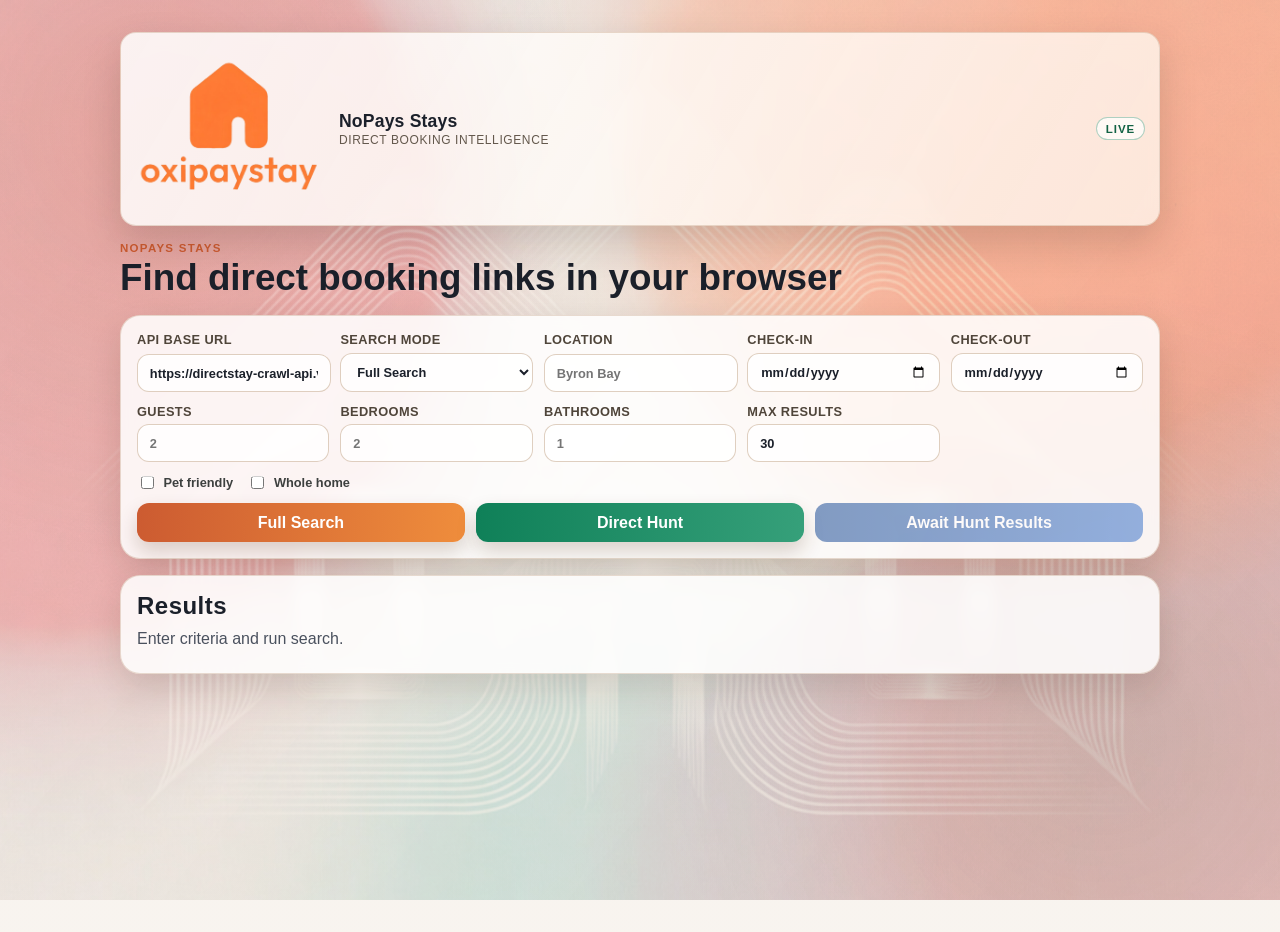
<file: web/index.html>
<!doctype html>
<html lang="en">
  <head>
    <meta charset="UTF-8" />
    <meta name="viewport" content="width=device-width, initial-scale=1.0" />
    <title>NoPays Stays — Browser</title>
    <link rel="stylesheet" href="./styles.css" />
  </head>
  <body>
    <div class="bg"></div>
    <main class="shell">
      <header class="brand-header">
        <div class="brand-logos">
          <img src="./logo-main.png" alt="NoPays Stays logo" class="hero-logo hero-logo-main" />
        </div>
        <div class="brand-copy">
          <strong>NoPays Stays</strong>
          <span>Direct booking intelligence</span>
        </div>
        <div class="brand-pill">Live</div>
      </header>

      <header class="hero">
        <p class="kicker">NoPays Stays</p>
        <h1>Find direct booking links in your browser</h1>
      </header>

      <section class="panel">
        <form id="search-form" class="form-grid">
          <label>
            API Base URL
            <input id="baseUrl" type="url" value="https://directstay-crawl-api.vercel.app" required />
          </label>

          <label>
            Search mode
            <select id="mode">
              <option value="crawl">Full Search</option>
            </select>
          </label>

          <label>
            Location
            <input id="location" type="text" placeholder="Byron Bay" required />
          </label>

          <label>
            Check-in
            <input id="checkIn" type="date" />
          </label>

          <label>
            Check-out
            <input id="checkOut" type="date" />
          </label>

          <label>
            Guests
            <input id="guests" type="number" min="1" max="16" placeholder="2" />
          </label>

          <label>
            Bedrooms
            <input id="bedrooms" type="number" min="0" max="8" placeholder="2" />
          </label>

          <label>
            Bathrooms
            <input id="bathrooms" type="number" min="0" max="8" placeholder="1" />
          </label>

          <label>
            Max results
            <input id="maxResults" type="number" min="1" max="200" value="30" />
          </label>

          <div class="checks">
            <label><input id="petFriendly" type="checkbox" /> Pet friendly</label>
            <label><input id="wholeHome" type="checkbox" /> Whole home</label>
          </div>

          <div class="action-row">
            <button id="submitBtn" type="submit">Full Search</button>
            <button id="directHuntBtn" type="button">Direct Hunt</button>
            <button id="viewHuntResultsBtn" type="button" disabled>View Hunt Results</button>
          </div>
        </form>
      </section>

      <section class="panel output">
        <div class="output-head">
          <h2>Results</h2>
          <span id="meta"></span>
        </div>
        <p id="status" class="status">Enter criteria and run search.</p>
        <div id="loader" class="loader" aria-hidden="true">
          <div class="scan-field">
            <div class="scan-ping"></div>
            <div class="scan-ping delay"></div>
            <div class="scan-dot"></div>
          </div>
          <div class="loader-info">
            <div id="phaseLabel" class="phase-label">Preparing crawl</div>
            <div class="meter"><span id="meterBar"></span></div>
            <div id="terminalLog" class="terminal-log" aria-live="polite"></div>
          </div>
        </div>
        <ul id="results" class="results"></ul>
      </section>
    </main>
    <script src="./app.js"></script>
  </body>
</html>
</file>
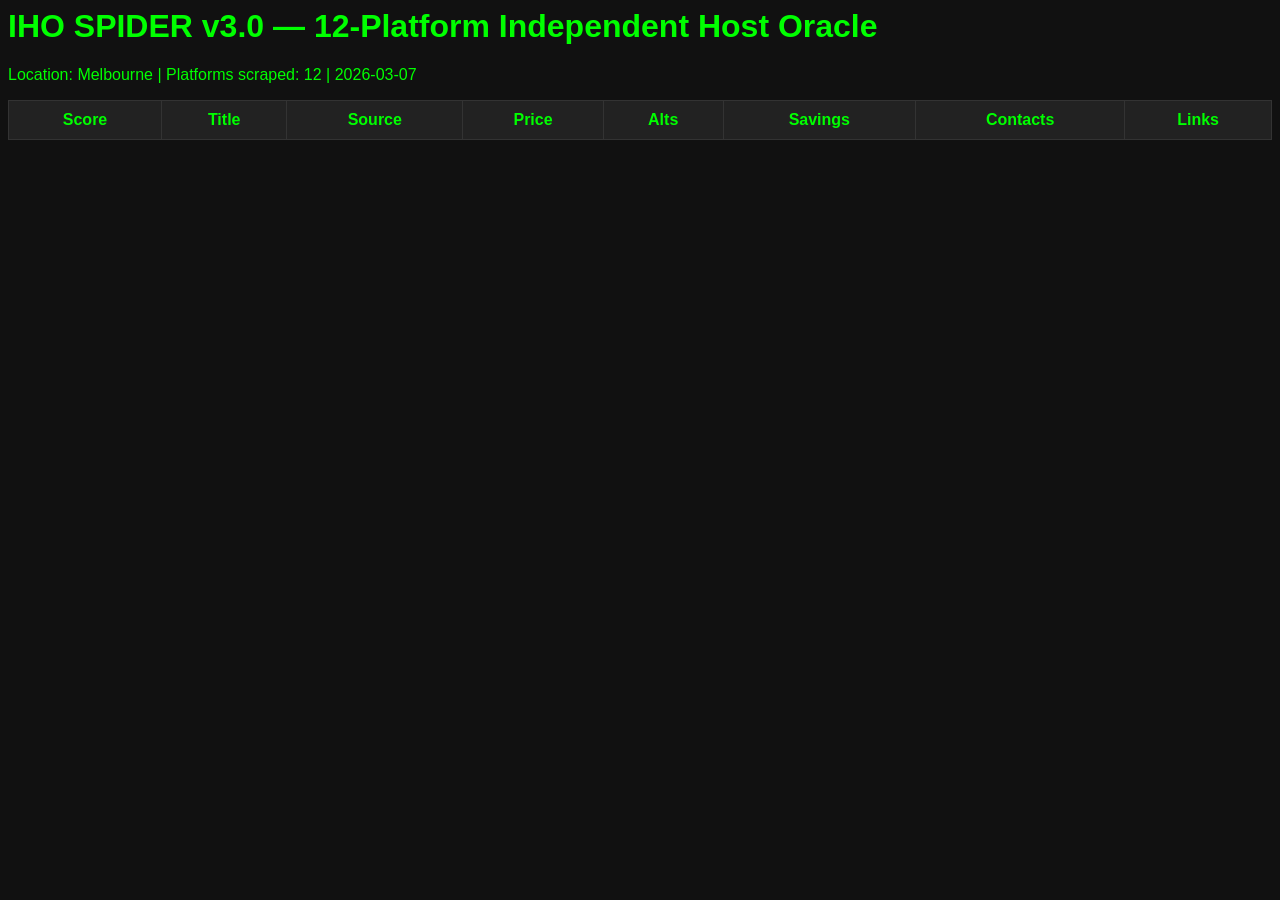
<file: iho_v3_report.html>
<html><head><title>IHO v3.0 — Melbourne</title>
    <style>body{font-family:Arial;background:#111;color:#0f0} table{width:100%;border-collapse:collapse} th,td{padding:10px;border:1px solid #333} th{background:#222}</style>
    </head><body>
    <h1>IHO SPIDER v3.0 — 12-Platform Independent Host Oracle</h1>
    <p>Location: Melbourne | Platforms scraped: 12 | 2026-03-07</p>
    <table><tr><th>Score</th><th>Title</th><th>Source</th><th>Price</th><th>Alts</th><th>Savings</th><th>Contacts</th><th>Links</th></tr>
    </table></body></html>
</file>
<file: web/styles.css>
:root {
  --ink: #1b202a;
  --paper: #f4ede5;
  --panel: rgba(255, 255, 255, 0.86);
  --line: rgba(168, 122, 80, 0.25);
  --accent: #cc5b31;
  --accent-2: #ef8d3c;
  --ok: #14815b;
}

* { box-sizing: border-box; }

body {
  margin: 0;
  font-family: "Avenir Next", "Segoe UI", sans-serif;
  color: var(--ink);
  background: linear-gradient(rgba(244, 237, 229, 0.62), rgba(244, 237, 229, 0.62)), url('./background.jpg') center/cover no-repeat fixed;
  min-height: 100vh;
}

.bg {
  position: fixed;
  inset: 0;
  pointer-events: none;
  background: radial-gradient(circle at 12% 14%, rgba(204, 91, 49, 0.18), transparent 32%), radial-gradient(circle at 86% 82%, rgba(20, 129, 91, 0.12), transparent 34%), linear-gradient(130deg, rgba(255, 255, 255, 0.04), rgba(239, 141, 60, 0.08));
}

.shell {
  position: relative;
  width: min(1040px, 92vw);
  margin: 2rem auto 3rem;
  display: grid;
  gap: 1rem;
}

.brand-header {
  display: grid;
  grid-template-columns: auto 1fr auto;
  align-items: center;
  gap: 0.9rem;
  background: linear-gradient(120deg, rgba(255, 255, 255, 0.85), rgba(255, 246, 237, 0.78));
  border: 1px solid var(--line);
  border-radius: 16px;
  padding: 0.55rem 0.85rem;
  box-shadow: 0 16px 38px rgba(31, 20, 11, 0.16);
  backdrop-filter: blur(7px);
}

.brand-logos {
  display: flex;
  align-items: center;
  justify-content: center;
}

.hero-logo {
  display: block;
  height: auto;
  border-radius: 11px;
}

.hero-logo-main {
  width: clamp(110px, 20vw, 190px);
}

.brand-copy {
  display: grid;
  gap: 0.12rem;
}

.brand-copy strong {
  font-size: clamp(0.9rem, 1.5vw, 1.1rem);
  letter-spacing: 0.01em;
}

.brand-copy span {
  font-size: 0.75rem;
  color: #63584c;
  letter-spacing: 0.05em;
  text-transform: uppercase;
}

.brand-pill {
  border: 1px solid rgba(20, 129, 91, 0.34);
  color: #126244;
  font-size: 0.72rem;
  font-weight: 700;
  letter-spacing: 0.08em;
  text-transform: uppercase;
  background: rgba(255, 255, 255, 0.72);
  border-radius: 999px;
  padding: 0.28rem 0.58rem;
}

.hero h1 {
  margin: 0.2rem 0 0;
  font-size: clamp(1.45rem, 3vw, 2.3rem);
}

.kicker {
  margin: 0;
  color: var(--accent);
  font-weight: 700;
  letter-spacing: 0.11em;
  text-transform: uppercase;
  font-size: 0.72rem;
}

.panel {
  background: var(--panel);
  border: 1px solid var(--line);
  border-radius: 20px;
  box-shadow: 0 14px 34px rgba(44, 27, 14, 0.14);
  padding: 1rem;
  backdrop-filter: blur(6px);
}

.form-grid {
  display: grid;
  grid-template-columns: repeat(auto-fit, minmax(170px, 1fr));
  gap: 0.7rem;
}

label {
  display: grid;
  gap: 0.35rem;
  font-size: 0.8rem;
  font-weight: 700;
  text-transform: uppercase;
  letter-spacing: 0.03em;
  color: #4f453a;
}

input, select, button {
  border-radius: 12px;
  border: 1px solid rgba(166, 122, 81, 0.36);
  padding: 0.65rem 0.74rem;
  font: inherit;
}

input, select {
  background: rgba(255, 255, 255, 0.83);
  color: var(--ink);
  box-shadow: inset 0 1px 0 rgba(255, 255, 255, 0.65);
}

input:focus, select:focus {
  outline: 2px solid rgba(204, 91, 49, 0.22);
  border-color: rgba(204, 91, 49, 0.72);
}

.checks {
  display: flex;
  align-items: center;
  gap: 0.9rem;
  grid-column: span 2;
  font-size: 0.85rem;
}

.checks label {
  display: flex;
  align-items: center;
  gap: 0.4rem;
  font-weight: 600;
  text-transform: none;
  letter-spacing: normal;
  color: #3d403f;
}

button {
  background: linear-gradient(94deg, var(--accent), var(--accent-2));
  color: white;
  border: none;
  font-weight: 700;
  cursor: pointer;
  box-shadow: 0 10px 20px rgba(80, 43, 16, 0.2);
  transition: transform 180ms ease, filter 180ms ease, box-shadow 180ms ease;
}

button:hover {
  filter: brightness(1.03);
  transform: translateY(-1px);
  box-shadow: 0 14px 24px rgba(80, 43, 16, 0.25);
}

.action-row {
  grid-column: 1 / -1;
  display: grid;
  grid-template-columns: 1fr 1fr 1fr;
  gap: 0.7rem;
}

#directHuntBtn {
  background: linear-gradient(94deg, #0f8058, #36a07a);
}

#viewHuntResultsBtn {
  background: linear-gradient(94deg, #1d4e97, #3f77cb);
}

#viewHuntResultsBtn:disabled {
  opacity: 0.55;
  cursor: not-allowed;
  transform: none;
  box-shadow: none;
}

.output-head {
  display: flex;
  justify-content: space-between;
  align-items: baseline;
}

.output h2 {
  margin: 0;
  letter-spacing: 0.02em;
}

.status {
  margin: 0.6rem 0;
  color: #4a515e;
  font-weight: 500;
}

.loader {
  display: none;
  grid-template-columns: 72px 1fr;
  gap: 0.8rem;
  align-items: center;
  margin: 0.6rem 0 0.9rem;
  padding: 0.65rem;
  border: 1px solid var(--line);
  border-radius: 12px;
  background: linear-gradient(120deg, #fff7ef, #fffdf9);
}

.loader.active { display: grid; }

.terminal-log {
  margin-top: 0.35rem;
  border-radius: 10px;
  border: 1px solid rgba(19, 52, 42, 0.4);
  background: radial-gradient(circle at top, rgba(30, 57, 50, 0.95), rgba(17, 25, 29, 0.98));
  color: #9af0ca;
  font-family: "SFMono-Regular", "Menlo", "Consolas", monospace;
  font-size: 0.74rem;
  line-height: 1.45;
  max-height: 128px;
  overflow: auto;
  padding: 0.38rem 0.5rem;
}

.term-line {
  white-space: nowrap;
  overflow: hidden;
  text-overflow: ellipsis;
}

.term-line b {
  color: #f3ff9f;
  font-weight: 600;
}

.scan-field {
  position: relative;
  width: 64px;
  height: 64px;
  border-radius: 50%;
  background: radial-gradient(circle at center, rgba(13, 143, 97, 0.2), rgba(13, 143, 97, 0.05));
  overflow: hidden;
}

.scan-ping {
  position: absolute;
  inset: 0;
  border-radius: 50%;
  border: 2px solid rgba(13, 143, 97, 0.5);
  animation: ping 1.8s ease-out infinite;
}

.scan-ping.delay { animation-delay: 0.9s; }

.scan-dot {
  position: absolute;
  width: 10px;
  height: 10px;
  border-radius: 50%;
  background: var(--ok);
  box-shadow: 0 0 14px rgba(13, 143, 97, 0.8);
  top: 27px;
  left: 27px;
  animation: orbit 1.8s linear infinite;
}

.loader-info {
  display: grid;
  gap: 0.35rem;
}

.phase-label {
  font-size: 0.82rem;
  font-weight: 700;
  color: #3c5649;
}

.meter {
  height: 8px;
  border-radius: 999px;
  background: #f0dfcf;
  overflow: hidden;
}

.meter span {
  display: block;
  height: 100%;
  width: 8%;
  background: linear-gradient(90deg, var(--ok), #52b68f);
  transition: width 320ms ease;
}

@keyframes ping {
  0% { transform: scale(0.15); opacity: 0.9; }
  100% { transform: scale(1.15); opacity: 0; }
}

@keyframes orbit {
  0% { transform: rotate(0deg) translateX(24px) rotate(0deg); }
  100% { transform: rotate(360deg) translateX(24px) rotate(-360deg); }
}

.results {
  margin: 0;
  padding: 0;
  list-style: none;
  display: grid;
  gap: 0.72rem;
}

.results li {
  border: 1px solid var(--line);
  border-radius: 14px;
  padding: 0.78rem;
  background: linear-gradient(135deg, rgba(255, 255, 255, 0.82), rgba(255, 247, 239, 0.88));
  display: grid;
  gap: 0.4rem;
  box-shadow: 0 8px 20px rgba(48, 30, 16, 0.08);
  transition: transform 180ms ease, box-shadow 180ms ease;
}

.results li:hover {
  transform: translateY(-2px);
  box-shadow: 0 14px 24px rgba(48, 30, 16, 0.14);
}

.results img {
  width: 100%;
  max-height: 190px;
  object-fit: cover;
  border-radius: 11px;
  border: 1px solid rgba(168, 122, 80, 0.3);
}

.result-description,
.result-price {
  margin: 0;
  font-size: 0.86rem;
  color: #485261;
}

.result-description span,
.result-price span {
  font-weight: 700;
  color: #212735;
}

.result-price {
  color: #11563e;
  font-weight: 700;
}

.results a {
  color: #1f4ba8;
  font-weight: 700;
  text-decoration: none;
}

.results a:hover { text-decoration: underline; }

@media (max-width: 680px) {
  .brand-header {
    grid-template-columns: 1fr;
    justify-items: center;
    text-align: center;
    gap: 0.45rem;
  }

  .brand-pill {
    justify-self: center;
  }

  .action-row {
    grid-template-columns: 1fr;
  }

  .checks { grid-column: span 1; flex-direction: column; align-items: flex-start; }
  .hero-logo-main { width: 150px; }
}
</file>
